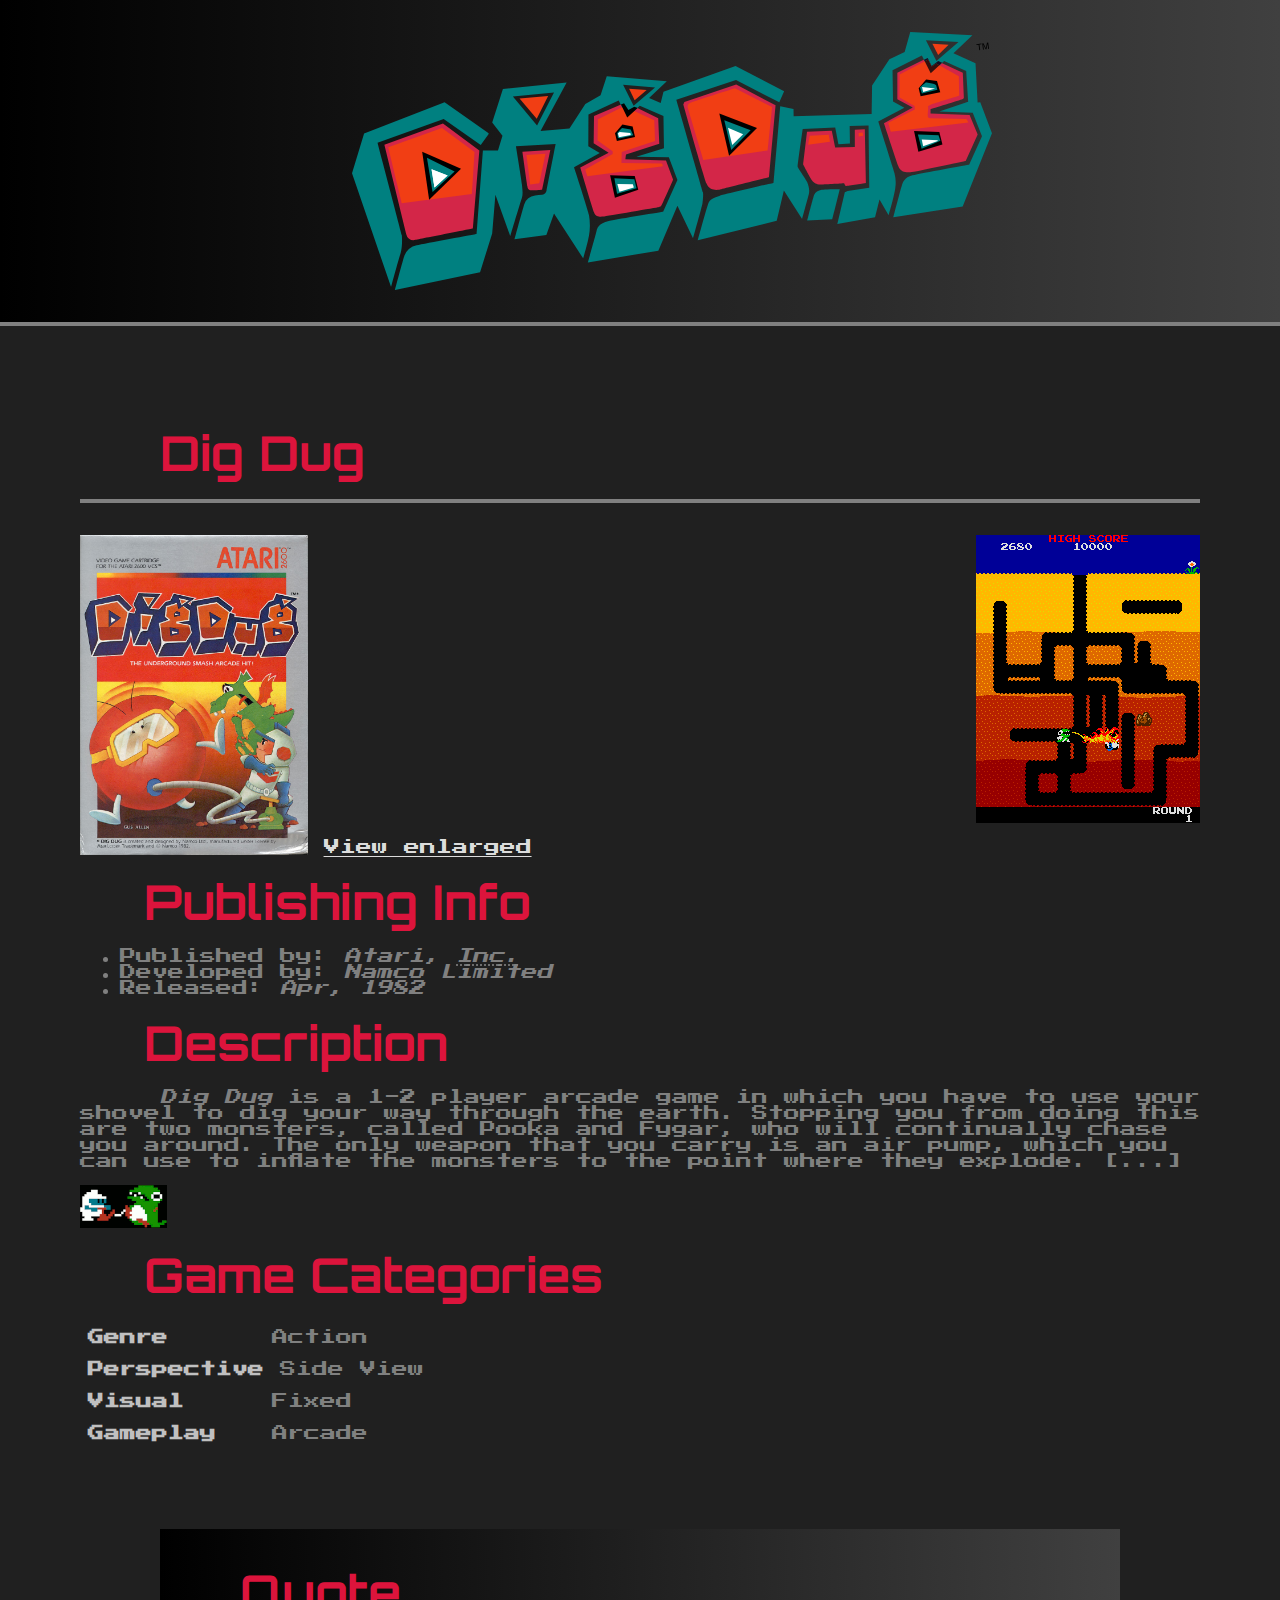
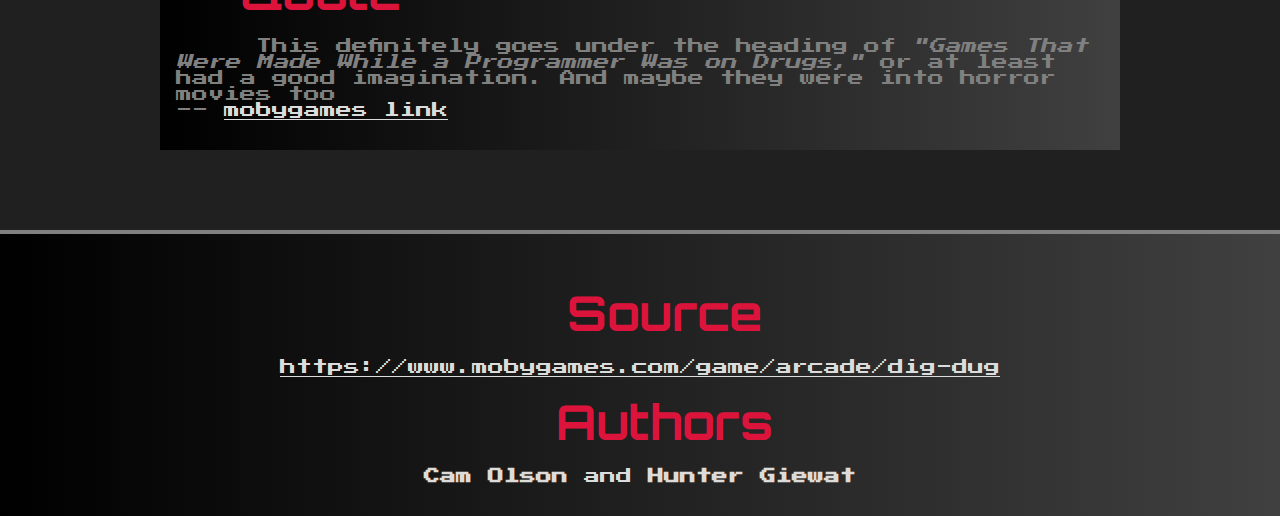
<file: game_final/index.html>
<!DOCTYPE html>
<html>
	<head>
		<meta charset="utf-8">
		<link rel="icon" type="image/png" href="favicomatic/favicon-32x32.png" sizes="32x32" />
		<link rel="icon" type="image/png" href="favicomatic/favicon-16x16.png" sizes="16x16" />
		<link href="https://fonts.googleapis.com/css?family=Orbitron|Press+Start+2P&display=swap" rel="stylesheet">
		
		<title>In-Class Exercise</title>
		<style>
			*{
				font-family: "Press Start 2P";
			}
			img.normal_image{
				height: 20rem;
			}
			body{
				background-color: rgba(32, 32, 32, 255);
				color: gray;
				margin: 0;
			}
			header{
				background-image: linear-gradient(to right, Black, rgba(64, 64, 64, 255));
				border-bottom: 0.25rem solid gray;
			}
			h1 { 
				font-family: "Orbitron";
				color: Crimson;
				border-bottom: 0.25rem solid gray;
				font-size: 3rem;
				padding: 1rem 1rem 1rem 5rem;
			}
			h2 {
				text-indent: 3rem;
				color: Crimson;
				font-family: "Orbitron";
				font-size: 3rem;
				margin: 1rem;
			}
			p {
				text-indent: 5rem;
			}
			main{
				margin: 5rem;
			}
			blockquote,.quote_text { 
				padding: 1rem;
				margin: 5rem;
			}
			.side{
				float:right;
			}
			a{
				color: gainsboro;
			}
			dl {
				display: flex;
				flex-flow: row wrap;
			}
			dt {
				flex-basis: 15%;
				padding: 0.5rem;
				text-align: left;
				color: Silver;
			}
			dd {
				flex-basis: 70%;
				flex-grow: 1;
				margin: 0;
				padding: 0.5rem;
			}
			blockquote,.quote_text{
				background-image: linear-gradient(to right, Black, rgba(64, 64, 64, 255));
			}
			footer{
				border-top: 0.25rem solid gray;
				background-image: linear-gradient(to right, Black, rgba(64, 64, 64, 255));
				padding: 2rem;
				text-align: center;
			}
			img#logo{
				width: 50%;
				height: auto;
				margin: 2rem;
				
				left: 50%;
				transform: translate(50%, 0);
			}
		</style>
	</head>
	<body>

		<header>
			<img id="logo" src="images/dig-dug.svg" alt="Dig-Dug logo">
		</header>

		<main>
			<h1>Dig Dug</h1>

			<div id="images">
				<img src="images/dig-dug-burnt.png" alt="dig dug screenshot" class="side">
				<img src="images/dig-dug-cover.jpg" alt="dig dug cover" class="normal_image">
				<a href="big/pic1.html">View enlarged</a>
			</div>

			<div id="publishing">
				<h2>Publishing Info</h2>
				<ul>
					<li>Published by: <i>Atari, <abbr title="Incorporated">Inc.</abbr></i></li>
					<li>Developed by: <i>Namco Limited</i></li>
					<li>Released: <i>Apr, 1982</i></li>
				</ul>
			</div>

			<div id="description">
				<h2>Description</h2>
				<p><i>Dig Dug</i> is a 1-2 player arcade game in which you have to use your shovel to dig your way through the earth. Stopping you from doing this are two monsters, called Pooka and Fygar, 
				who will continually chase you around. The only weapon that you carry is an air pump, which you can use to inflate the monsters to the point where they explode. [...]</p>
				<img src="images/fygar_inflate3.gif" alt="An enemy being inflated in Dig-Dug">
			</div>

			<div id="categories">
				<h2>Game Categories</h2>
				<dl>
					<dt><b>Genre</b></dt>
						<dd>Action</dd>
					<dt><b>Perspective</b></dt>
						<dd>Side View</dd>
					<dt><b>Visual</b></dt>
						<dd>Fixed</dd>
					<dt><b>Gameplay</b></dt>
						<dd>Arcade</dd>
				</dl>
			</div>

			<div id="quote" class="quote_text">
				<h2>Quote</h2>
				<p>This definitely goes under the heading of <i>"Games That Were Made While a Programmer Was on Drugs,"</i> or at least had a good imagination. And maybe they were into horror movies too<br>
				-- <a href="https://www.mobygames.com/mobyrank/source/sourceId,540/" target="_blank">mobygames link</a></p>
			</div>
			
		</main>

		<footer>
			<h2>Source</h2>
			<a href="https://www.mobygames.com/game/arcade/dig-dug">https://www.mobygames.com/game/arcade/dig-dug</a>
			<h2>Authors</h2>
			<a><b>Cam Olson</b> and <b>Hunter Giewat</b></a>

		</footer>

	</body>
</html>
</file>
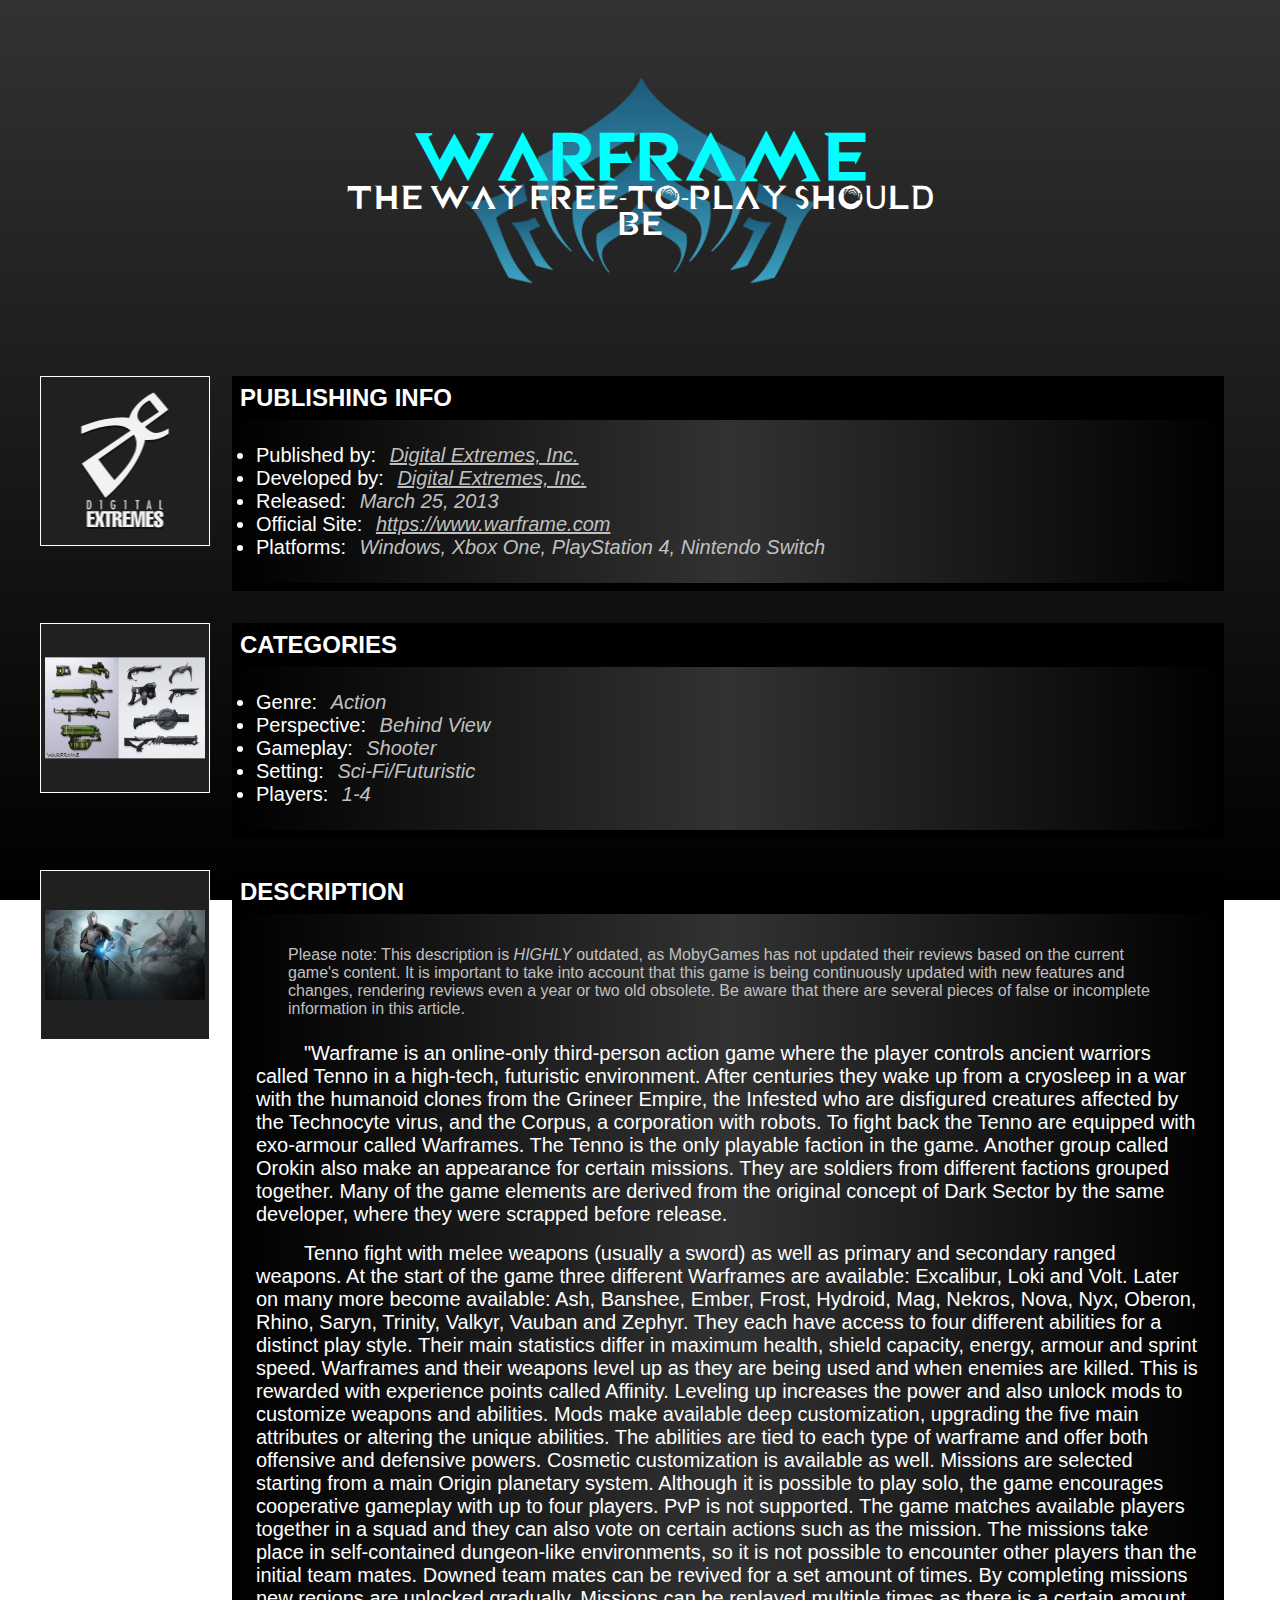
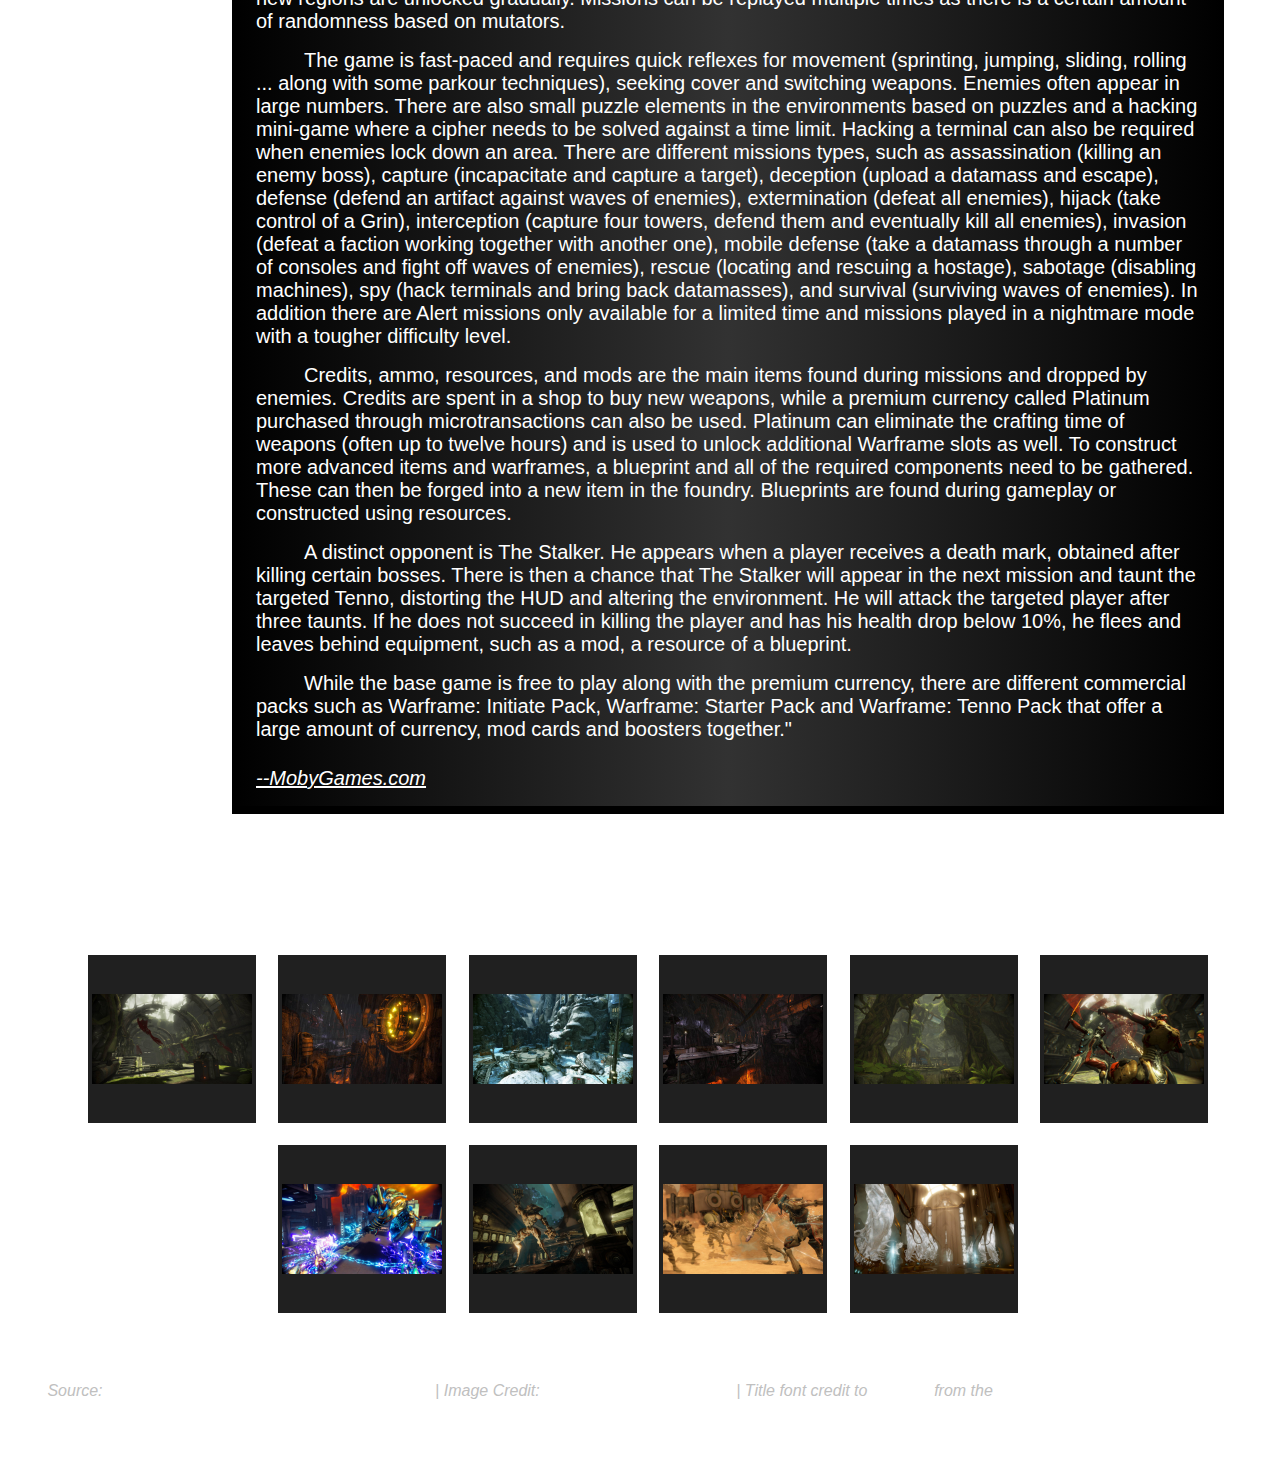
<file: HW Basic Game/index.html>
<!DOCTYPE html>
<html lang="en">
	<head>
		<meta charset="utf-8">
		<meta name="author" content="Cam Olson">
		<title>Homework: Basic Game</title>
		<link rel="stylesheet" href="media/styles/style.css">
		<link href="https://fonts.googleapis.com/css?family=Saira+Extra+Condensed&display=swap" rel="stylesheet">
	</head>
	<body>
		<header>
			<div>
				<h1>WARFRAME</h1>
				<h2>THE WAY FREE-TO-PLAY SHOULD BE</h2>
			</div>
		</header>
		
		<main>
			<article>
				<div class="image">
					<img src="media/images/logo.png", alt="Digital Extremes Logo">
				</div>
				<div class="text">
					<h1>PUBLISHING INFO</h1>
					<div class="content">
						<ul>
							<li>Published by: <a href="https://www.digitalextremes.com/" target="_blank">Digital Extremes, Inc.</a></li>
							<li>Developed by: <a href="https://www.digitalextremes.com/" target="_blank">Digital Extremes, Inc.</a></li>
							<li>Released: <i>March 25, 2013</i></li>
							<li>Official Site: <a href="https://www.warframe.com">https://www.warframe.com</a></li>
							<li>Platforms: <i>Windows, Xbox One, PlayStation 4, Nintendo Switch</i></li>
						<ul>
					</div>
				</div>
			</article>
			
			<article>
				<div class="image">
					<img src="media/images/guns.jpg" alt="Categories of Weapons">
				</div>
				<div class="text">
					<h1>CATEGORIES</h1>
					<div class="content">
						<ul>
							<li>Genre: <i>Action</i></li>
							<li>Perspective: <i>Behind View</i></li>
							<li>Gameplay: <i>Shooter</i></li>
							<li>Setting: <i>Sci-Fi/Futuristic</i></li>
							<li>Players: <i>1-4</i></li>
						<ul>
					</div>
				</div>
			</article>
			
			<article>
				<div class="image">
					<img src="media/images/excalibur.jpg" alt="The First Warframe Design">
				</div>
				<div class="text">
					<h1>DESCRIPTION</h1>
					<div class="content">
						<blockquote>Please note: This description is <i>HIGHLY</i> outdated, as MobyGames has not updated their reviews based on the current game's content. It is important to take into account
						that this game is being continuously updated with new features and changes, rendering reviews even a year or two old obsolete. Be aware that there are several pieces of false
						or incomplete information in this article.</blockquote>
					
						<p>"Warframe is an online-only third-person action game where the player controls ancient warriors called Tenno in a high-tech, futuristic environment. After centuries they wake up from 
						a cryosleep in a war with the humanoid clones from the Grineer Empire, the Infested who are disfigured creatures affected by the Technocyte virus, and the Corpus, a corporation with 
						robots. To fight back the Tenno are equipped with exo-armour called Warframes. The Tenno is the only playable faction in the game. Another group called Orokin also make an appearance 
						for certain missions. They are soldiers from different factions grouped together. Many of the game elements are derived from the original concept of Dark Sector by the same developer, 
						where they were scrapped before release.</p>
						
						<p>Tenno fight with melee weapons (usually a sword) as well as primary and secondary ranged weapons. At the start of the game three different Warframes are available: Excalibur, Loki 
						and Volt. Later on many more become available: Ash, Banshee, Ember, Frost, Hydroid, Mag, Nekros, Nova, Nyx, Oberon, Rhino, Saryn, Trinity, Valkyr, Vauban and Zephyr. They each have 
						access to four different abilities for a distinct play style. Their main statistics differ in maximum health, shield capacity, energy, armour and sprint speed. Warframes and their 
						weapons level up as they are being used and when enemies are killed. This is rewarded with experience points called Affinity. Leveling up increases the power and also unlock mods to 
						customize weapons and abilities. Mods make available deep customization, upgrading the five main attributes or altering the unique abilities. The abilities are tied to each type of 
						warframe and offer both offensive and defensive powers. Cosmetic customization is available as well. Missions are selected starting from a main Origin planetary system. Although it 
						is possible to play solo, the game encourages cooperative gameplay with up to four players. PvP is not supported. The game matches available players together in a squad and they can 
						also vote on certain actions such as the mission. The missions take place in self-contained dungeon-like environments, so it is not possible to encounter other players than the 
						initial team mates. Downed team mates can be revived for a set amount of times. By completing missions new regions are unlocked gradually. Missions can be replayed multiple times 
						as there is a certain amount of randomness based on mutators.</p>

						<p>The game is fast-paced and requires quick reflexes for movement (sprinting, jumping, sliding, rolling ... along with some parkour techniques), seeking cover and switching weapons. 
						Enemies often appear in large numbers. There are also small puzzle elements in the environments based on puzzles and a hacking mini-game where a cipher needs to be solved against a 
						time limit. Hacking a terminal can also be required when enemies lock down an area. There are different missions types, such as assassination (killing an enemy boss), capture 
						(incapacitate and capture a target), deception (upload a datamass and escape), defense (defend an artifact against waves of enemies), extermination (defeat all enemies), hijack 
						(take control of a Grin), interception (capture four towers, defend them and eventually kill all enemies), invasion (defeat a faction working together with another one), mobile 
						defense (take a datamass through a number of consoles and fight off waves of enemies), rescue (locating and rescuing a hostage), sabotage (disabling machines), spy (hack terminals 
						and bring back datamasses), and survival (surviving waves of enemies). In addition there are Alert missions only available for a limited time and missions played in a nightmare 
						mode with a tougher difficulty level.</p>

						<p>Credits, ammo, resources, and mods are the main items found during missions and dropped by enemies. Credits are spent in a shop to buy new weapons, while a premium currency called 
						Platinum purchased through microtransactions can also be used. Platinum can eliminate the crafting time of weapons (often up to twelve hours) and is used to unlock additional Warframe 
						slots as well. To construct more advanced items and warframes, a blueprint and all of the required components need to be gathered. These can then be forged into a new item in the 
						foundry. Blueprints are found during gameplay or constructed using resources.</p>
						
						<p>A distinct opponent is The Stalker. He appears when a player receives a death mark, obtained after killing certain bosses. There is then a chance that The Stalker will appear in 
						the next mission and taunt the targeted Tenno, distorting the HUD and altering the environment. He will attack the targeted player after three taunts. If he does not succeed in 
						killing the player and has his health drop below 10%, he flees and leaves behind equipment, such as a mod, a resource of a blueprint.</p>
						
						<p>While the base game is free to play along with the premium currency, there are different commercial packs such as Warframe: Initiate Pack, Warframe: Starter Pack and Warframe: 
						Tenno Pack that offer a large amount of currency, mod cards and boosters together."</p>
						
						<br>
						
						<a href="https://www.mobygames.com/game/warframe" target="_blank">--MobyGames.com</a>
					</div>
				</div>
			</article>
			
			<div id="gallery">
				<h1>Gallery</h1>
				
				<a class="image" href="media/images/screenshots/1.jpg" target="_blank">
					<img src="media/images/screenshots/1.jpg", alt="Gallery Image">
				</a>
				<a class="image" href="media/images/screenshots/2.jpg" target="_blank">
					<img src="media/images/screenshots/2.jpg", alt="Gallery Image">
				</a>
				<a class="image" href="media/images/screenshots/3.jpg" target="_blank">
					<img src="media/images/screenshots/3.jpg", alt="Gallery Image">
				</a>
				<a class="image" href="media/images/screenshots/4.jpg" target="_blank">
					<img src="media/images/screenshots/4.jpg", alt="Gallery Image">
				</a>
				<a class="image" href="media/images/screenshots/5.jpg" target="_blank">
					<img src="media/images/screenshots/5.jpg", alt="Gallery Image">
				</a>
				<a class="image" href="media/images/screenshots/6.jpg" target="_blank">
					<img src="media/images/screenshots/6.jpg", alt="Gallery Image">
				</a>
				<a class="image" href="media/images/screenshots/7.jpg" target="_blank">
					<img src="media/images/screenshots/7.jpg", alt="Gallery Image">
				</a>				
				<a class="image" href="media/images/screenshots/8.jpg" target="_blank">
					<img src="media/images/screenshots/8.jpg", alt="Gallery Image">
				</a>				
				<a class="image" href="media/images/screenshots/9.jpg" target="_blank">
					<img src="media/images/screenshots/9.jpg", alt="Gallery Image">
				</a>
				<a class="image" href="media/images/screenshots/10.jpg" target="_blank">
					<img src="media/images/screenshots/10.jpg", alt="Gallery Image">
				</a>
			</div>
		</main>
		
		<footer>
			<cite>Source: <a href="https://www.mobygames.com/game/warframe">https://www.mobygames.com/game/warframe</a> | Image Credit: <a href="https://www.warframe.com">https://www.warframe.com</a> | 
			Title font credit to <a href="https://forums.warframe.com/profile/812774-pitchers/" target="_blank">Pitchers</a> from the <a href="https://forums.warframe.com/" target="_blank">Warframe Forums</a> 
			<a href="https://forums.warframe.com/topic/880893-warframe-logo-fan-font/" target="_blank">(Original Post)</a></cite>
			<br><br>
			<a href="https://people.rit.edu/users/cso7654/235/index.html">Cameron Olson | Intro to Game Web Tech | Project 1</a>
		</footer>
	</body>
</html>
</file>
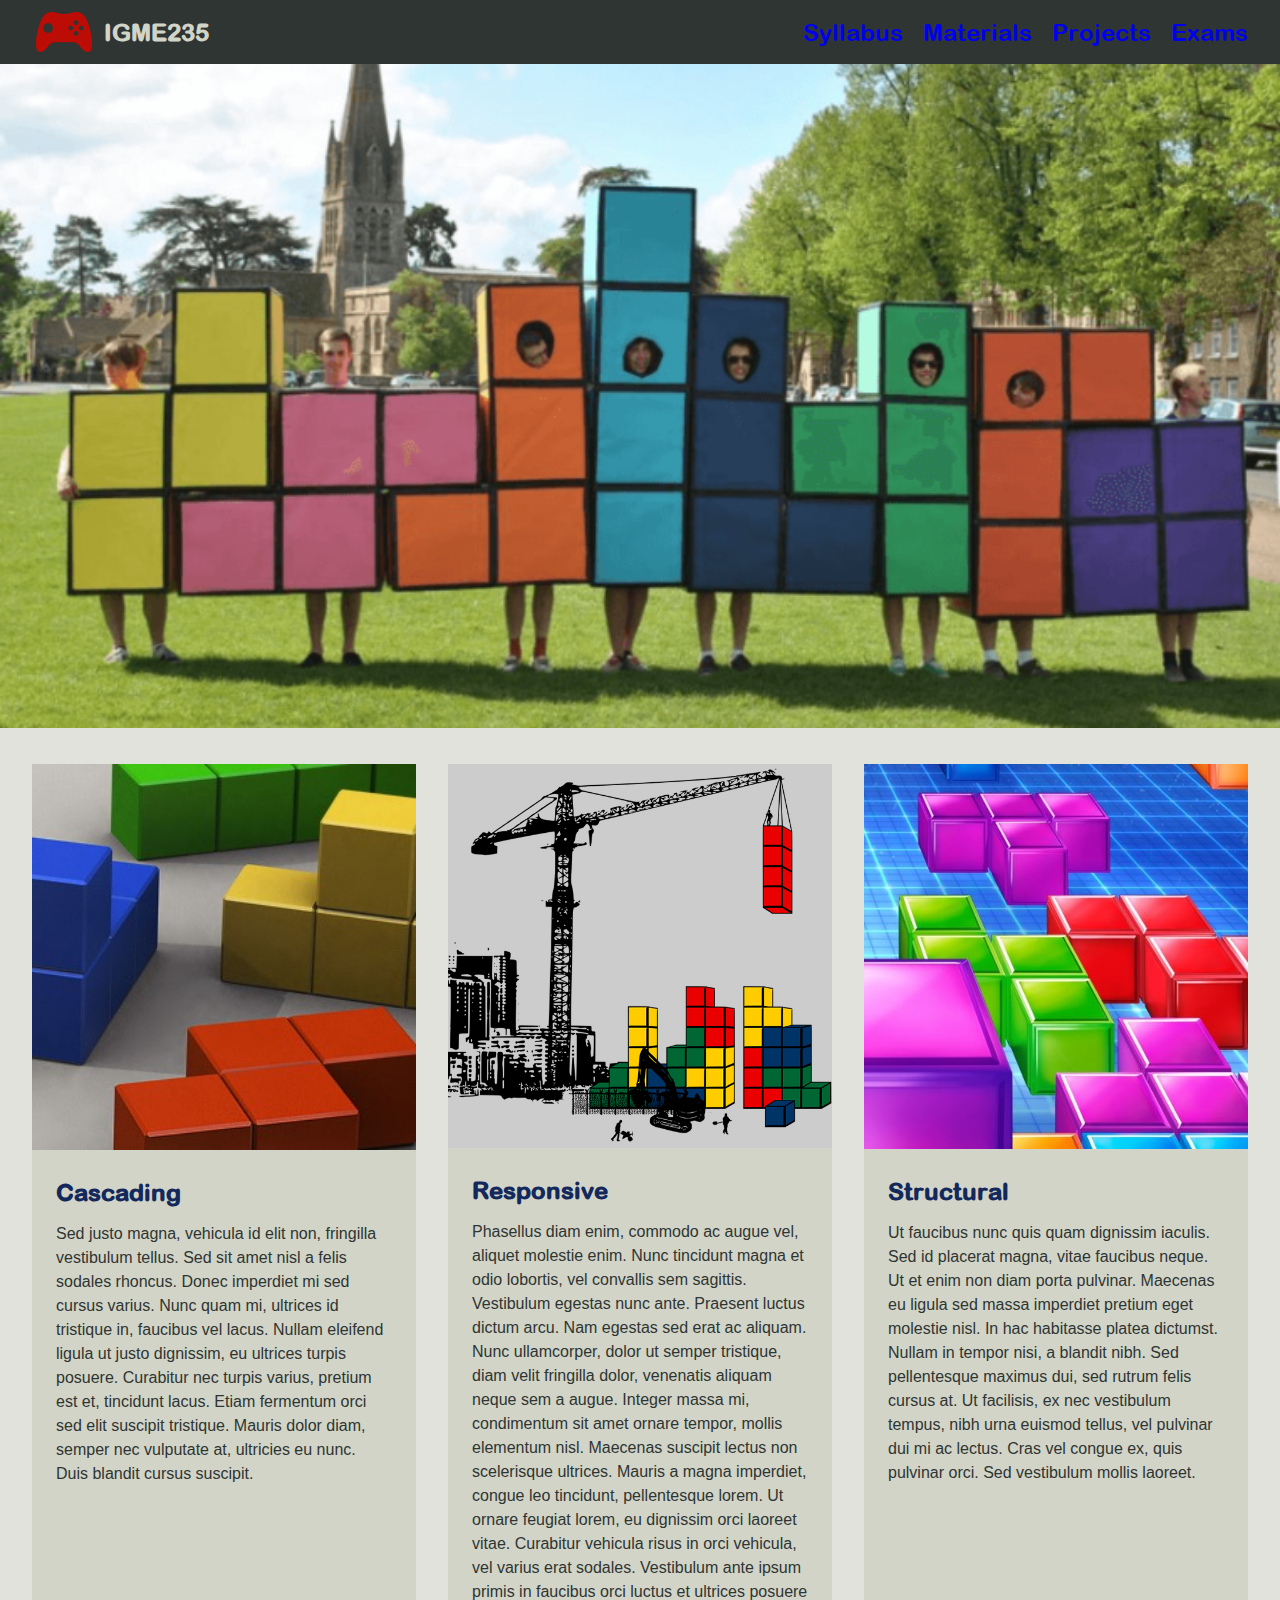
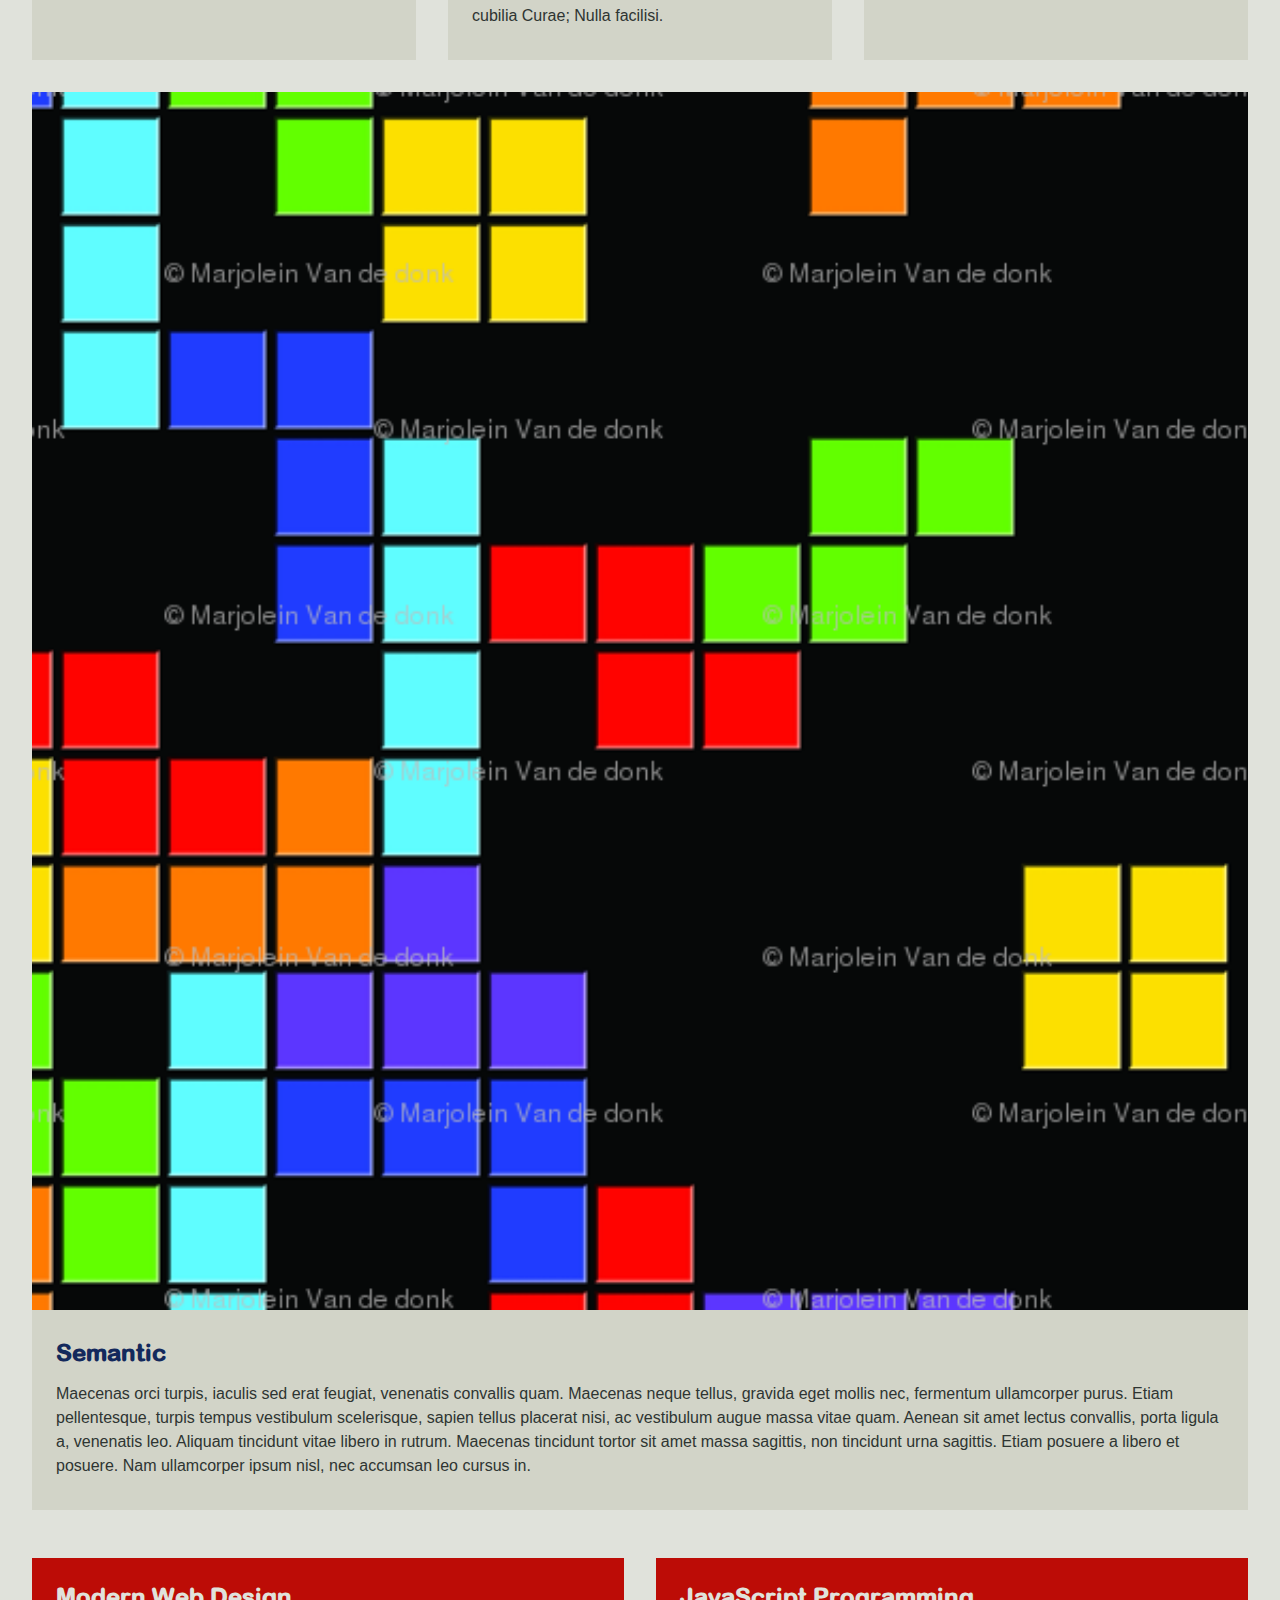
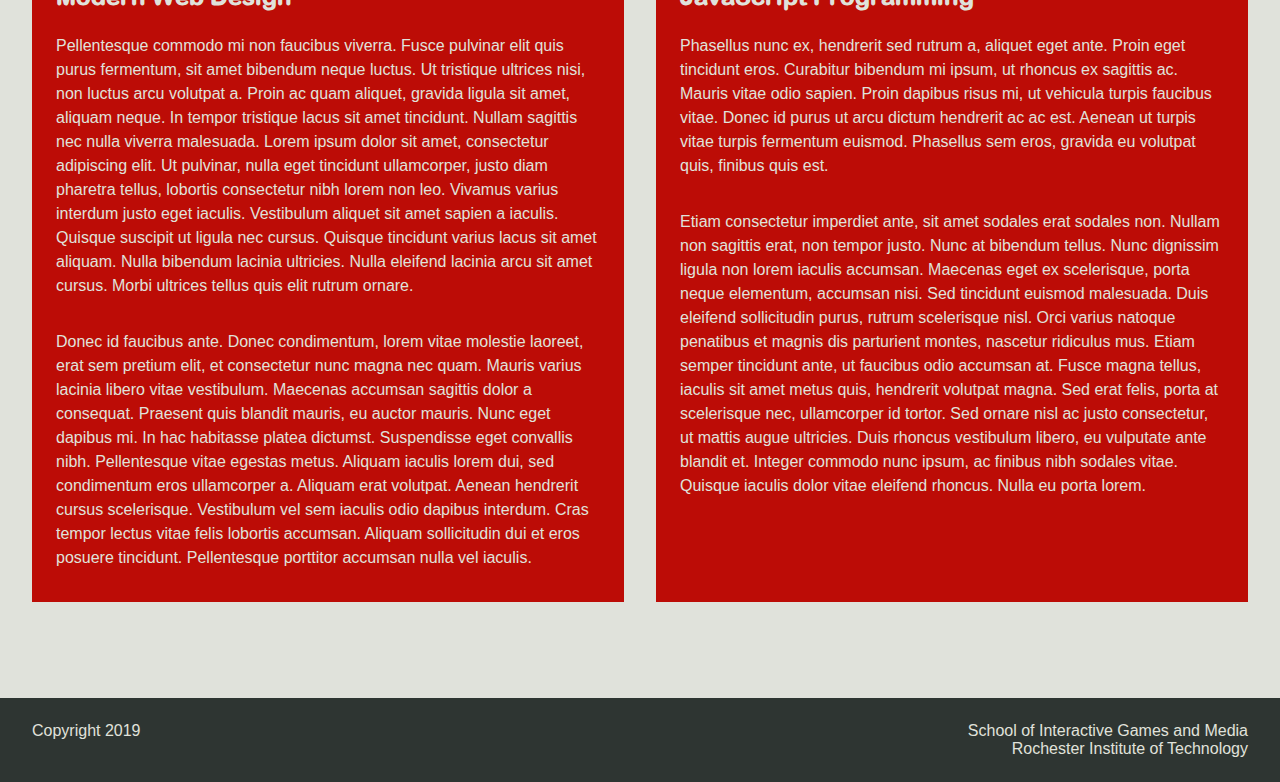
<file: HW Recreate Page/index.html>
<!DOCTYPE html>
<html lang="en">
	<head>
		<meta charset="utf-8">
		<title>IGME 235</title>
		<link rel="stylesheet" href="media/styles/style.css">
		<link rel="icon" type="image/png" href="media/images/controller.png">
	</head>
	<body>
		<header>
			<img src="media/images/controller.png" alt="controller icon">
			<h1>IGME235</h1>
			
			<div id="links">
				<a href="https://github.com/dccircuit/IGME-235-Fall-2019/blob/master/syllabus.md", target="_blank">Syllabus</a>
				<a href="https://github.com/dccircuit/IGME-235-Fall-2019" target="_blank">Materials</a>
				<a href="https://github.com/dccircuit/IGME-235-Fall-2019/tree/master/projects" target="_blank">Projects</a>
				<a href="https://live.staticflickr.com/5301/5599966437_245baed7e4_b.jpg">Exams</a>
			</div>
		</header>
		
		<content>
			<img src="media/images/homemade-tetris-from-reddit-768x513.png" alt="focus image">
			
			<section id="aspects">
				<section>
					<img src="media/images/tetris-hd-wallpapers-33758-3941517.jpg" alt="tetris wallpaper image">
					<article>
						<h1>Cascading</h1>
						<p>Sed justo magna, vehicula id elit non, fringilla vestibulum tellus. Sed sit amet nisl a felis sodales rhoncus. Donec imperdiet mi sed cursus varius. Nunc quam mi, ultrices id tristique in, faucibus vel lacus. Nullam eleifend ligula ut justo dignissim, eu ultrices turpis posuere. Curabitur nec turpis varius, pretium est et, tincidunt lacus. Etiam fermentum orci sed elit suscipit tristique. Mauris dolor diam, semper nec vulputate at, ultricies eu nunc. Duis blandit cursus suscipit.</p>
					</article>
				</section>
				
				<section>
					<img src="media/images/tetris-hd-wallpapers-33758-2927337.png" alt="tetris wallpaper image">
					<article>
						<h1>Responsive</h1>
						<p>Phasellus diam enim, commodo ac augue vel, aliquet molestie enim. Nunc tincidunt magna et odio lobortis, vel convallis sem sagittis. Vestibulum egestas nunc ante. Praesent luctus dictum arcu. Nam egestas sed erat ac aliquam. Nunc ullamcorper, dolor ut semper tristique, diam velit fringilla dolor, venenatis aliquam neque sem a augue. Integer massa mi, condimentum sit amet ornare tempor, mollis elementum nisl. Maecenas suscipit lectus non scelerisque ultrices. Mauris a magna imperdiet, congue leo tincidunt, pellentesque lorem. Ut ornare feugiat lorem, eu dignissim orci laoreet vitae. Curabitur vehicula risus in orci vehicula, vel varius erat sodales. Vestibulum ante ipsum primis in faucibus orci luctus et ultrices posuere cubilia Curae; Nulla facilisi.</p>
					</article>
				</section>
				
				<section>
					<img src="media/images/tetris-hd-wallpapers-33758-4492289.jpg" alt="tetris wallpaper image">
					<article>
						<h1>Structural</h1>
						<p>Ut faucibus nunc quis quam dignissim iaculis. Sed id placerat magna, vitae faucibus neque. Ut et enim non diam porta pulvinar. Maecenas eu ligula sed massa imperdiet pretium eget molestie nisl. In hac habitasse platea dictumst. Nullam in tempor nisi, a blandit nibh. Sed pellentesque maximus dui, sed rutrum felis cursus at. Ut facilisis, ex nec vestibulum tempus, nibh urna euismod tellus, vel pulvinar dui mi ac lectus. Cras vel congue ex, quis pulvinar orci. Sed vestibulum mollis laoreet.</p>
					</article>
				</section>
				
				<section>
					<img src="media/images/tetris-hd-wallpapers-33758-972386.png" alt="tetris wallpaper image">
					<article>
						<h1>Semantic</h1>
						<p>Maecenas orci turpis, iaculis sed erat feugiat, venenatis convallis quam. Maecenas neque tellus, gravida eget mollis nec, fermentum ullamcorper purus. Etiam pellentesque, turpis tempus vestibulum scelerisque, sapien tellus placerat nisi, ac vestibulum augue massa vitae quam. Aenean sit amet lectus convallis, porta ligula a, venenatis leo. Aliquam tincidunt vitae libero in rutrum. Maecenas tincidunt tortor sit amet massa sagittis, non tincidunt urna sagittis. Etiam posuere a libero et posuere. Nam ullamcorper ipsum nisl, nec accumsan leo cursus in.</p>
					</article>
				</section>
			</section>
			
			<section id="about">
				<article>
					<h1>Modern Web Design</h1>
					<p>Pellentesque commodo mi non faucibus viverra. Fusce pulvinar elit quis purus fermentum, sit amet bibendum neque luctus. Ut tristique ultrices nisi, non luctus arcu volutpat a. Proin ac quam aliquet, gravida ligula sit amet, aliquam neque. In tempor tristique lacus sit amet tincidunt. Nullam sagittis nec nulla viverra malesuada. Lorem ipsum dolor sit amet, consectetur adipiscing elit. Ut pulvinar, nulla eget tincidunt ullamcorper, justo diam pharetra tellus, lobortis consectetur nibh lorem non leo. Vivamus varius interdum justo eget iaculis. Vestibulum aliquet sit amet sapien a iaculis. Quisque suscipit ut ligula nec cursus. Quisque tincidunt varius lacus sit amet aliquam. Nulla bibendum lacinia ultricies. Nulla eleifend lacinia arcu sit amet cursus. Morbi ultrices tellus quis elit rutrum ornare.</p>
					<p>Donec id faucibus ante. Donec condimentum, lorem vitae molestie laoreet, erat sem pretium elit, et consectetur nunc magna nec quam. Mauris varius lacinia libero vitae vestibulum. Maecenas accumsan sagittis dolor a consequat. Praesent quis blandit mauris, eu auctor mauris. Nunc eget dapibus mi. In hac habitasse platea dictumst. Suspendisse eget convallis nibh. Pellentesque vitae egestas metus. Aliquam iaculis lorem dui, sed condimentum eros ullamcorper a. Aliquam erat volutpat. Aenean hendrerit cursus scelerisque. Vestibulum vel sem iaculis odio dapibus interdum. Cras tempor lectus vitae felis lobortis accumsan. Aliquam sollicitudin dui et eros posuere tincidunt. Pellentesque porttitor accumsan nulla vel iaculis.</p>
				</article>
				
				<article>
					<h1>JavaScript Programming</h1>
					<p>Phasellus nunc ex, hendrerit sed rutrum a, aliquet eget ante. Proin eget tincidunt eros. Curabitur bibendum mi ipsum, ut rhoncus ex sagittis ac. Mauris vitae odio sapien. Proin dapibus risus mi, ut vehicula turpis faucibus vitae. Donec id purus ut arcu dictum hendrerit ac ac est. Aenean ut turpis vitae turpis fermentum euismod. Phasellus sem eros, gravida eu volutpat quis, finibus quis est.</p>
					<p>Etiam consectetur imperdiet ante, sit amet sodales erat sodales non. Nullam non sagittis erat, non tempor justo. Nunc at bibendum tellus. Nunc dignissim ligula non lorem iaculis accumsan. Maecenas eget ex scelerisque, porta neque elementum, accumsan nisi. Sed tincidunt euismod malesuada. Duis eleifend sollicitudin purus, rutrum scelerisque nisl. Orci varius natoque penatibus et magnis dis parturient montes, nascetur ridiculus mus. Etiam semper tincidunt ante, ut faucibus odio accumsan at. Fusce magna tellus, iaculis sit amet metus quis, hendrerit volutpat magna. Sed erat felis, porta at scelerisque nec, ullamcorper id tortor. Sed ornare nisl ac justo consectetur, ut mattis augue ultricies. Duis rhoncus vestibulum libero, eu vulputate ante blandit et. Integer commodo nunc ipsum, ac finibus nibh sodales vitae. Quisque iaculis dolor vitae eleifend rhoncus. Nulla eu porta lorem.</p>
				</article>
			</section>
		</content>
		
		<footer>
			<p>Copyright 2019</p>
			<p id="holder">School of Interactive Games and Media<br>Rochester Institute of Technology</p>
		</footer>
	</body>
</html>
</file>
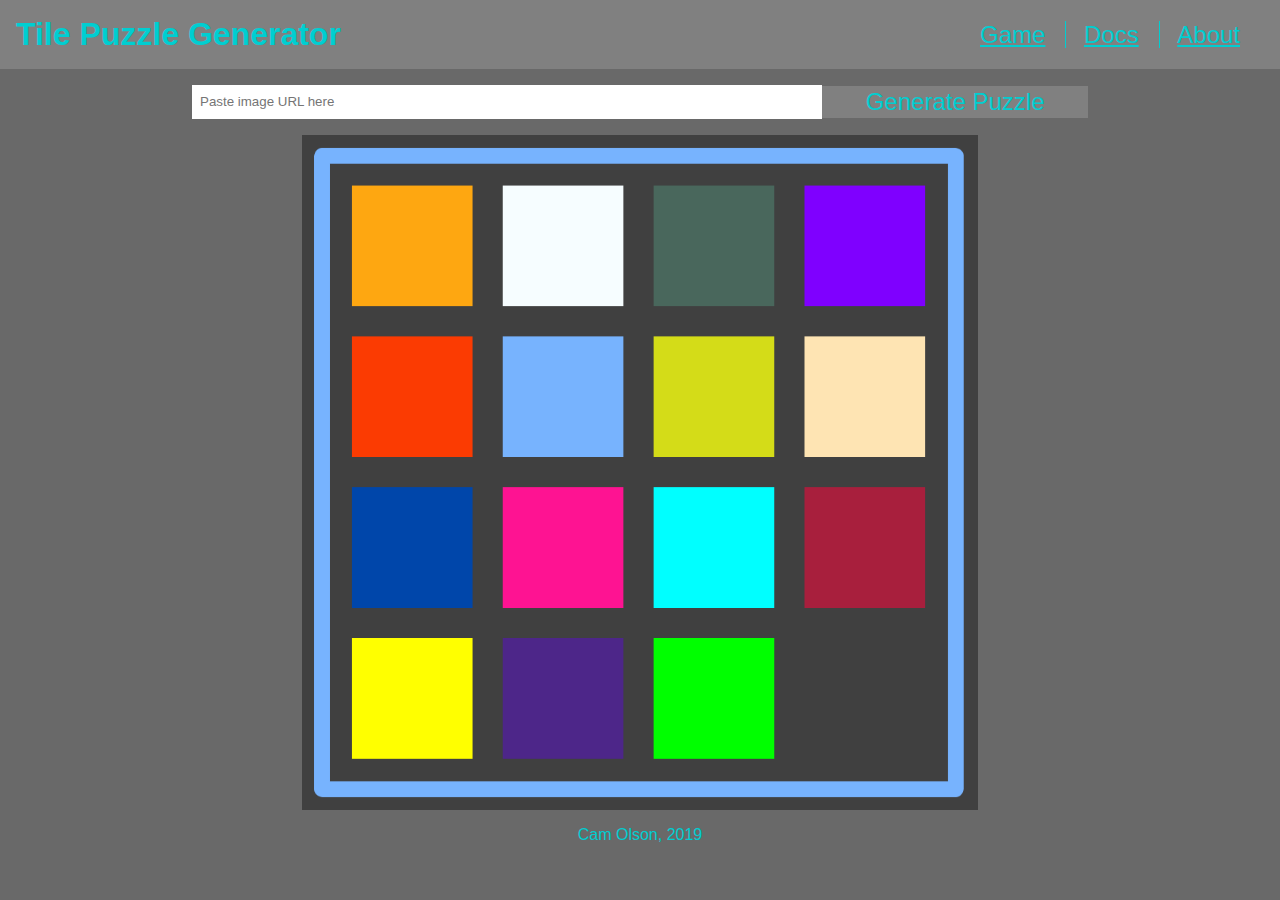
<file: project1/index.html>
<!DOCTYPE html>
<html lang="en">
	<head>
		<meta charset="UTF-8">
		<link rel="stylesheet" href="styles/style.css">
		<meta name="viewport" content="width=device-width, initial-scale=1.0">
		<title>Tile Puzzle Generator</title>
	</head>
	<body>
		<header>
			<h1>Tile Puzzle Generator</h1>
			<section id="navigation">
				<a class="nav" href="index.html">Game</a>
				<a class="nav" href="docs.html">Docs</a>
				<a class="nav" href="about.html">About</a>
			</section>
		</header>
		
		<content>
			<form id="image_link">
				<input type="text" name="url" placeholder="Paste image URL here">
				<input type="submit" value="Generate Puzzle">
			</form>
			<img src="media/images/game layout concept.png" alt="Concept image" id="concept_image">
			
		</content>
		
		<footer>
			<p>Cam Olson, 2019</p>
		</footer>
	</body>
</html>
</file>
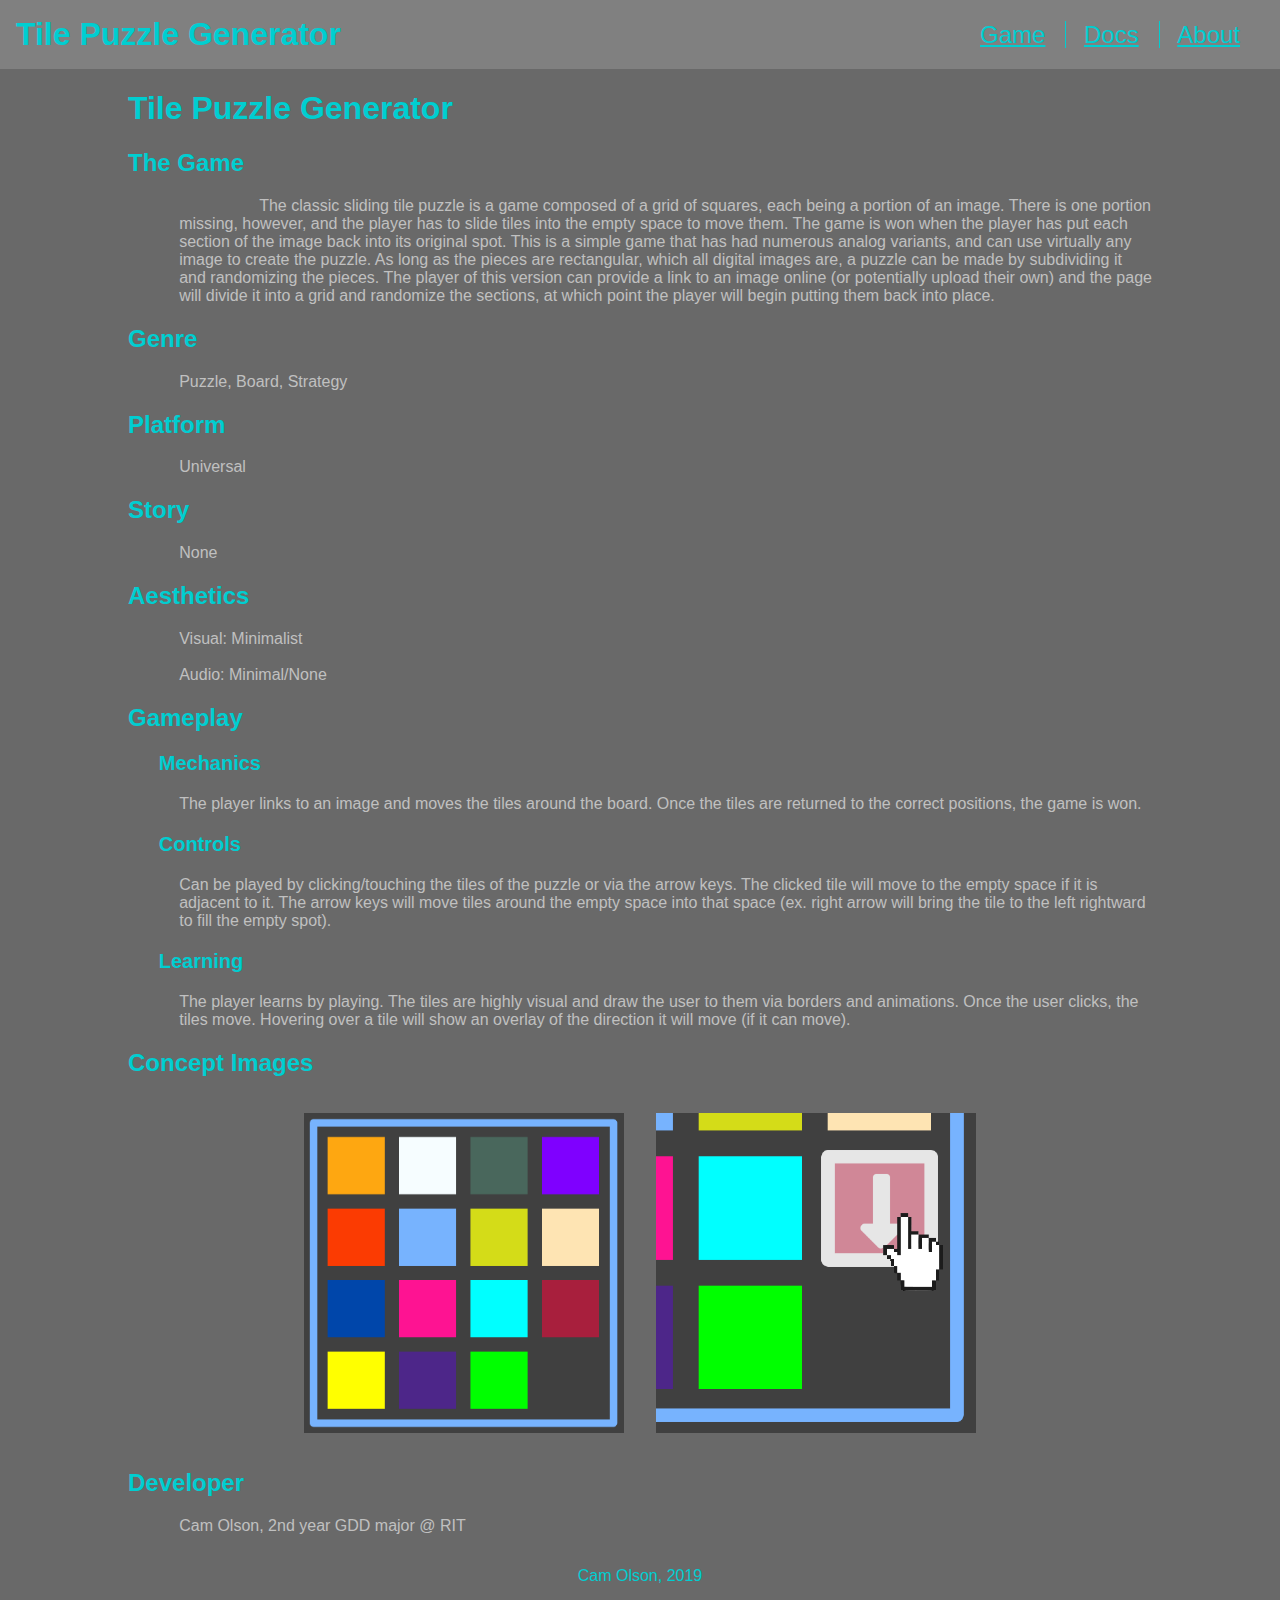
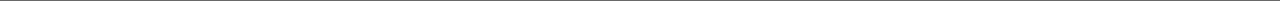
<file: project1/about.html>
<!DOCTYPE html>
<html lang="en">
	<head>
		<meta charset="UTF-8">
		<link rel="stylesheet" href="styles/style.css">
		<meta name="viewport" content="width=device-width, initial-scale=1.0">
		<title>Tile Puzzle Generator</title>
	</head>
	<body>
		<header>
			<h1>Tile Puzzle Generator</h1>
			<section id="navigation">
				<a class="nav" href="index.html">Game</a>
				<a class="nav" href="docs.html">Docs</a>
				<a class="nav" href="about.html">About</a>
			</section>
		</header>
		
		<content>
			<article>
				<h1>Tile Puzzle Generator</h1>
				<section id="description">
					<h2>The Game</h2>
					<p class="indented">
						The classic sliding tile puzzle is a game composed of a grid of squares, each being a portion of an image. There is one portion missing, however, and the player has to
						slide tiles into the empty space to move them. The game is won when the player has put each section of the image back into its original spot. This is a simple game that
						has had numerous analog variants, and can use virtually any image to create the puzzle. As long as the pieces are rectangular, which all digital images are, a puzzle can be
						made by subdividing it and randomizing the pieces. The player of this version can provide a link to an image online (or potentially upload their own) and the page will divide
						it into a grid and randomize the sections, at which point the player will begin putting them back into place.
					</p>
				</section>
				<section id="attributes">
					<h2>Genre</h2>
					<p>Puzzle, Board, Strategy</p>
					
					<h2>Platform</h2>
					<p>Universal</p>
					
					<h2>Story</h2>
					<p>None</p>
					
					<h2>Aesthetics</h2>
					<p>Visual: Minimalist
					<br><br>
					Audio: Minimal/None</p>
					
					<h2>Gameplay</h2>
					<h3>Mechanics</h3>
					<p>The player links to an image and moves the tiles around the board. Once the tiles are returned to the correct positions, the game is won.</p>
					<h3>Controls</h3>
					<p>Can be played by clicking/touching the tiles of the puzzle or via the arrow keys. The clicked tile will move to the empty space if it is adjacent to it. The arrow keys will
					move tiles around the empty space into that space (ex. right arrow will bring the tile to the left rightward to fill the empty spot).</p>
					<h3>Learning</h3>
					<p>The player learns by playing. The tiles are highly visual and draw the user to them via borders and animations. Once the user clicks, the tiles move. Hovering over a tile will
					show an overlay of the direction it will move (if it can move).</p>
					
					<h2>Concept Images</h2>
					<section class="images">
						<img src="media/images/game layout concept.png" alt="layout concept">
						<img src="media/images/move overlay concept.png" alt="overlay when hovering over a tile">
					</section>
					
					<h2>Developer</h2>
					<p>Cam Olson, 2nd year GDD major @ RIT</p>
					
				</section>
			</article>			
		</content>
		
		<footer>
			<p>Cam Olson, 2019</p>
		</footer>
	</body>
</html>
</file>
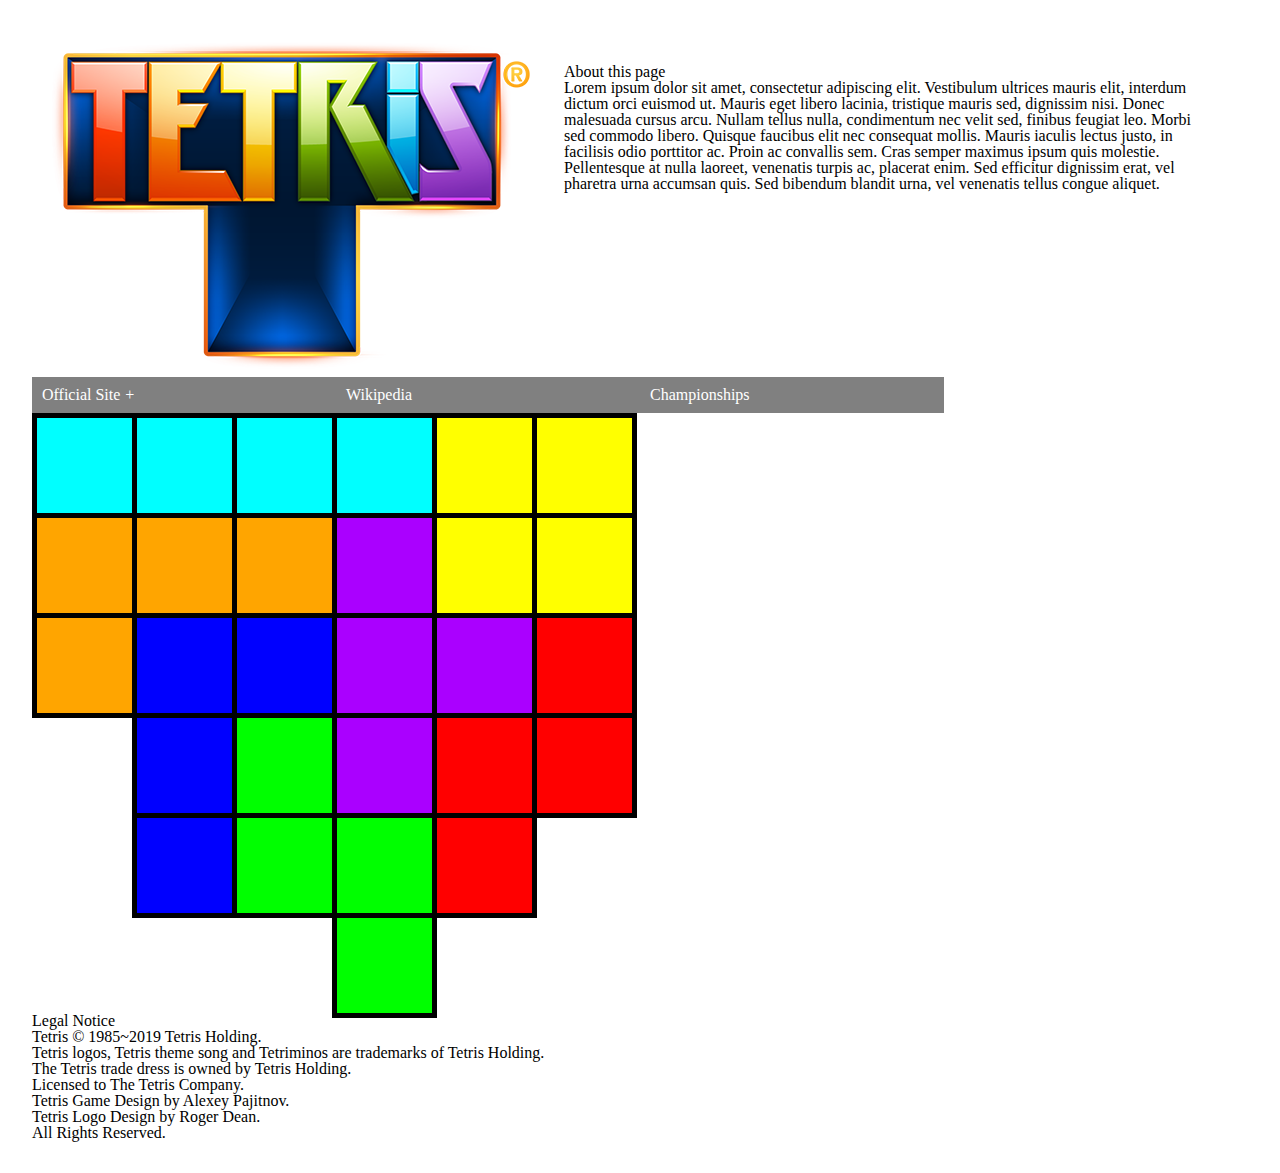
<file: tetris-grid/tetris-grid.html>
<!DOCTYPE html>

<!-- You'll make changes to this file and to
    css/gridstyles.css this time. No others.  -->

<html lang="en">

<head>
    <meta charset="UTF-8">
    <meta name="viewport" content="width=device-width, initial-scale=1.0">
    <meta http-equiv="X-UA-Compatible" content="ie=edge">
    <title>Tetris Grid</title>
    <link rel="stylesheet" href="css/reset.css">
    <!-- <link rel="stylesheet" href="css/normalize.css"> -->
    <!-- <link rel="stylesheet" href="css/bootstrap-reboot.css"> -->
    <link rel="stylesheet" href="css/gridstyles.css">
</head>

<body>
    <div id="wrapper">
        <h1 class="game">Tetris</h1>
        <section id="introduction">
            <h2>About this page</h2>
            <p>Lorem ipsum dolor sit amet, consectetur adipiscing elit. Vestibulum ultrices mauris elit, interdum dictum orci euismod ut. Mauris eget libero lacinia, tristique mauris sed, dignissim nisi. Donec malesuada cursus arcu. Nullam tellus nulla, condimentum nec velit sed, finibus feugiat leo. Morbi sed commodo libero. Quisque faucibus elit nec consequat mollis. Mauris iaculis lectus justo, in facilisis odio porttitor ac. Proin ac convallis sem. Cras semper maximus ipsum quis molestie. Pellentesque at nulla laoreet, venenatis turpis ac, placerat enim. Sed efficitur dignissim erat, vel pharetra urna accumsan quis. Sed bibendum blandit urna, vel venenatis tellus congue aliquet.</p>
        </section>
        <ul class="menu">
            <li class="submenu"><a href="http://tetris.com">Official Site</a>
				<ul>
					<li><a href="">Link 1</a></li>
					<li><a href="">Link 2</a></li>
					<li><a href="">Link 3</a></li>
				</ul>
			</li>
            <li><a href="https://en.wikipedia.org/wiki/Tetris">Wikipedia</a></li>
            <li><a href="https://thectwc.com">Championships</a></li>
        </ul>

        <section id="tetgrid">
            <div class="tet" id="i">
                <img src="images/Tetris_I.svg" alt="I-Block">
            </div>
            <div class="tet" id="j">
                <img src="images/Tetris_J.svg" alt="J-Block">
            </div>
            <div class="tet" id="l">
                <img src="images/Tetris_L.svg" alt="L-Block">
            </div>
            <div class="tet" id="o">
                <img src="images/Tetris_O.svg" alt="O-Block">
            </div>
            <div class="tet" id="s">
                <img src="images/Tetris_S.svg" alt="S-Block">
            </div>
            <div class="tet" id="t">
                <img src="images/Tetris_T.svg" alt="T-Block">
            </div>
            <div class="tet" id="z">
                <img src="images/Tetris_Z.svg" alt="Z-Block">
            </div>
        </section>
        <footer>
            <h3>Legal Notice</h3>
            Tetris © 1985~2019 Tetris Holding.<br>
            Tetris logos, Tetris theme song and Tetriminos are trademarks of Tetris Holding.<br>
            The Tetris trade dress is owned by Tetris Holding.<br>
            Licensed to The Tetris Company.<br>
            Tetris Game Design by Alexey Pajitnov.<br>
            Tetris Logo Design by Roger Dean.<br>
            All Rights Reserved.<br>
        </footer>
    </div>
</body>

</html>
</file>
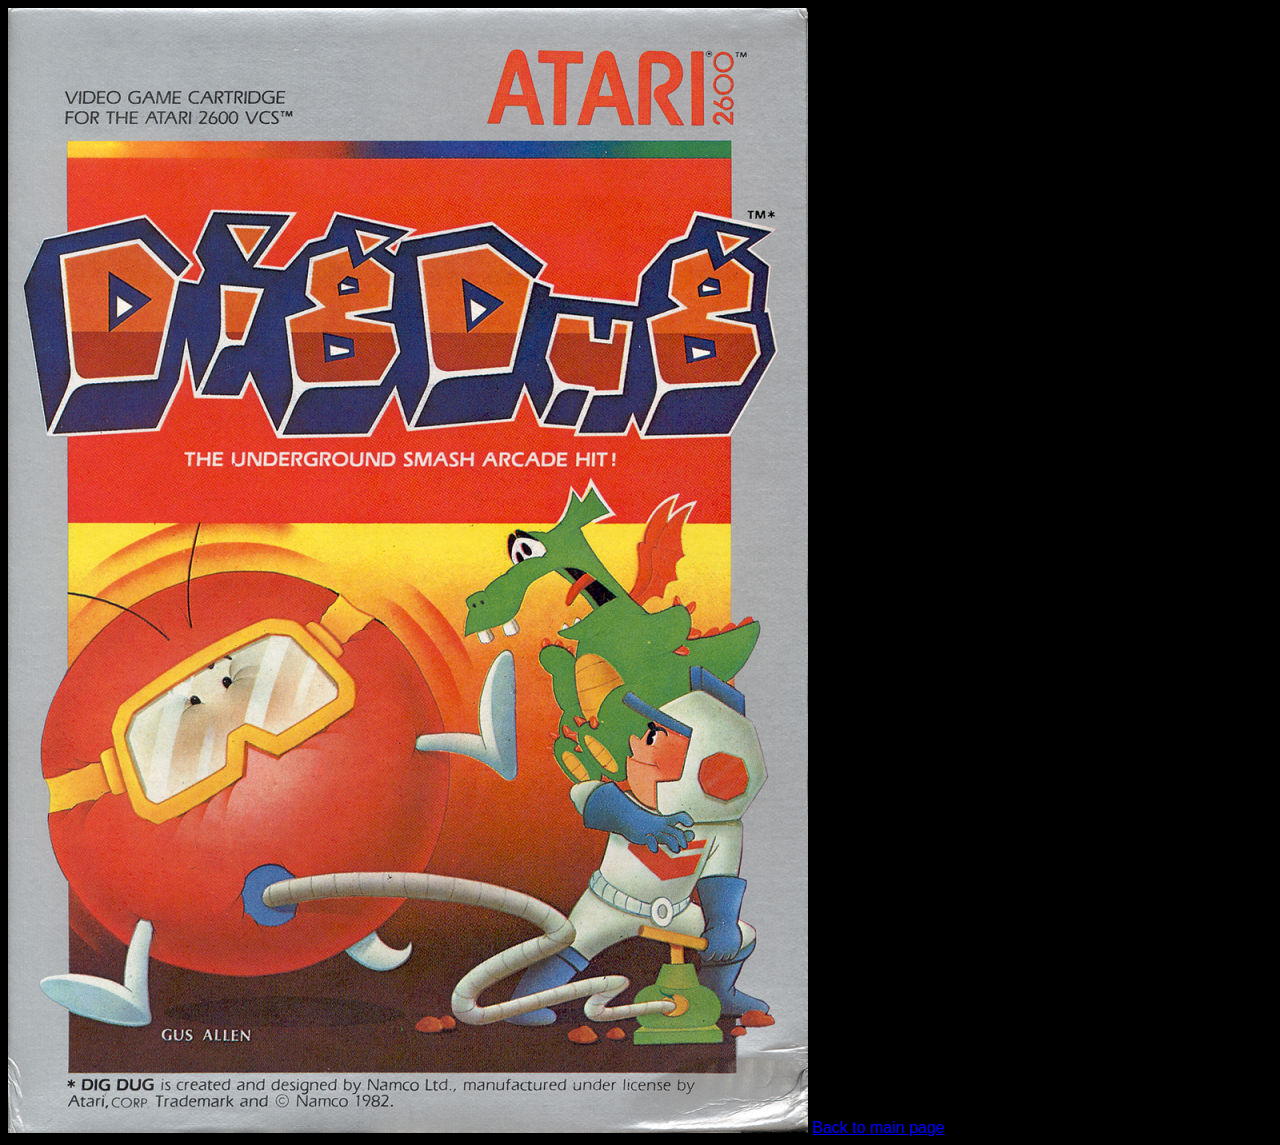
<file: game_final/big/pic1.html>
<!DOCTYPE html>
<html>
	<head>
		<meta charset="utf-8">
		<title>A Big Image</title>
		<style>
			body{
				background-color: black;
				color: gray;
				font-family: sans-serif;
			}
		</style>
	</head>
	<body>
		<img src="../images/dig-dug-cover.jpg" alt="dig dug cover">
		<a href="../index.html">Back to main page</a>
	</body>
</html>
</file>
<file: HW Basic Game/media/styles/style.css>
body{
	background-image: linear-gradient(rgba(50, 50, 50, 255), Black);
	background-attachment: fixed;
	font-family: sans-serif;
	padding: 1rem;
}
/*Header*/
header{
	background-image: url("../../media/images/lotus.png");
	background-repeat: no-repeat;
	background-size: 30rem 20rem;
	background-position: center;
	width: 100%;
	height: 20rem;
	text-align: center;
	vertical-align: middle;
	position: relative;
}
header>div{
	font-family: WarframeFanFont;
	vertical-align: middle;
	position: absolute;
	top: 50%;
	left: 50%;
	transform: translate(-50%, -50%);
}
header>div>h1{
	color: Cyan;
	font-size: 3rem;
	margin: 0;
}
header>div>h2{
	font-weight: 300;
	color: White;
	font-size: 1.5rem;
	margin: 0;
}

/*Body and Content*/
main>article>div.image{
	border: 0.05rem solid White;
	background-color: rgba(32, 32, 32, 32);
	width: 10rem;
	height: 10rem;
	float: left;
	margin-left: 1rem;
	padding: 0.25rem;
	position: relative;
}
main>article>div.image>img{
	height: auto;
	width: auto;
	max-width: 10rem;
	max-height: 10rem;
	display: inline;
	position: absolute;
	top: 50%;
	left: 50%;
	transform: translate(-50%, -50%);
}
main>article>div.text{
	margin: 2rem;
	background-color: Black;
	padding-bottom: 0.5rem;
	margin-left: 13rem;
	position: relative;
}
main>article>div.text>h1{
	background-color: Black;
	color: White;
	font-size: 1.5rem;
	padding: 0.5rem;
	margin: 0;
}
main>article>div.text>div.content{
	background-image: linear-gradient(to right, Black, rgba(50, 50, 50, 255), Black);
	padding: 1rem;
	margin: 0;
}
main>article>div.text>div.content>blockquote{
	color: Silver;
	font-size: 1rem;
	margin: 0, 2rem, 2rem, 2rem;
}
main>article>div.text>div.content>p{
	color: White;
	font-size: 1.25rem;
	padding: 0.5rem;
	margin: 0;
	text-indent: 3rem;
}
main>article>div.text>div.content>a{
	color: White;
	font-size: 1.25rem;
	padding: 0.5rem;
	margin: 0;
	font-style: italic;
}
main>article>div.text>div.content>a:visited{
	color: Gray;
	font-size: 1.25rem;
	padding: 0.5rem;
	margin: 0;
	font-style: italic;
}
main>article>div.text>div.content>ul{
	color: White;
	font-size: 1.25rem;
	padding: 0.5rem;
	margin: 0;
}
main>article>div.text>div.content>ul>li>i{
	color: Silver;
	font-size: 1.25rem;
	padding: 0.5rem;
	margin: 0;
}
main>article>div.text>div.content>ul>li>a{
	color: Silver;
	font-size: 1.25rem;
	padding: 0.5rem;
	margin: 0;
	font-style: italic;
}
main>article>div.text>div.content>ul>li>a:visited{
	color: Gray;
	font-size: 1.25rem;
	padding: 0.5rem;
	margin: 0;
	font-style: italic;
}

/*Gallery*/
main>div#gallery{
	margin-bottom: 3rem;
	text-align: center;
}
main>div#gallery>h1{
	text-align: left;
	font-size: 3rem;
	font-weight: 10;
	color: White;
	font-family: 'Saira Extra Condensed', sans-serif;
	letter-spacing: 1rem;
	width: 100%;
	border-bottom: 0.05rem solid White;
}
main>div#gallery>a.image{
	border: 0.05rem solid White;
	background-color: rgba(32, 32, 32, 32);
	width: 10rem;
	height: 10rem;
	margin-left: 1rem;
	margin-bottom: 1rem;
	padding: 0.25rem;
	position: relative;
	display: inline-block;
}
main>div#gallery>a.image>img{
	height: auto;
	width: auto;
	max-width: 10rem;
	max-height: 10rem;
	display: inline;
	position: absolute;
	top: 50%;
	left: 50%;
	transform: translate(-50%, -50%);
}

/*Footer*/
footer{
	width: 100%;
	bottom: 0;
	text-align: center;
	color: Silver;
	font-size: 1rem;
}
footer>cite>a{
	color: White;
}
footer>cite>a:visited{
	color: Gray;
}
footer>a{
	color: White;
}
footer>a:visited{
	color: Gray;
}

@font-face {
  font-family: WarframeFanFont;
  src: url('../fonts/WarframeFanFont_b1.ttf');
}
</file>
<file: HW Recreate Page/media/styles/style.css>
body{
	background-color: #e0e2db;
	margin: 0;
	padding: 0;
}

header{
	background-color: #2e3532;
	font-family: "Arial Rounded MT Bold";
	color: #d2d4c8;
	display: flex;
	flex-direction: row;
	align-items: center;
	height: 4rem;
}
header>img{
	padding: 0rem 2rem 0rem 2rem;
	width: 4rem;
	height: 4rem;
}
header>h1{
	font-size: 1.5rem;
	padding: 0;
	margin-left: -1.5rem;
}
header>div#links{
	margin-left: auto;
	margin-right: 2rem;
}
header>div#links>a{
	font-size: 1.5rem;
	margin-left: 1rem;
}

content>img{
	width: 100%;
	height: auto;
}
content>section{
	margin: 1rem;
}
content>section#aspects{
	display: flex;
	flex-direction: row;
	flex-wrap: wrap;
	justify-content: center;
}
content>section#aspects>section{
	background-color: #d2d4c8;
	margin: 1rem;
	flex-grow: 1;
	flex-basis: 20rem;
	flex-shrink: 0;
}
content>section#aspects>section>img{
	width: 100%;
	height: auto;
}
content>section#aspects>section>article{
	margin: 1.5rem;
	margin-bottom: 2rem;
}
content>section#aspects>section>article>h1{
	font-family: "Arial Rounded MT Bold";
	color: #13295c;
	margin-bottom: 1rem;
	font-size: 1.5rem;
}
content>section#aspects>section>article>p{
	font-family: "Arial";
	color: #2e3532;
	font-size: 1rem;
	line-height: 1.5rem;
}
content>section#about{
	display: flex;
	flex-direction: row;
	flex-wrap: wrap;
	justify-content: center;
	margin-bottom: 5rem;
}
content>section#about>article{
	background-color: #bc0c06;
	color: #e0e2db;
	margin: 1rem;
	flex-grow: 1;
	flex-basis: 30rem;
	flex-shrink: 0;
}
content>section#about>article>h1{
	font-family: "Arial Rounded MT Bold";
	font-size: 1.5rem;
	margin: 1.5rem;
}
content>section#about>article>p{
	font-family: "Arial";
	margin: 1.5rem;
	line-height: 1.5rem;
	margin-bottom: 2rem;
}

footer{
	background-color: #2e3532;
	color: #e0e2db;
	font-family: "Arial";
	bottom: 0;
	padding: 0.5rem 2rem 0.5rem 2rem;
	margin: 0;
	display: flex;
	flex-direction: row;
}
footer>p#holder{
	margin-left: auto;
	text-align: right;
}

a{
	text-decoration: none;
}
a:visited{
	color: #d2d4c8;
}
a:hover{
	color: #bc0c06;
}

@font-face{
	font-family: "Arial Rounded MT Bold";
	src: url(../fonts/ARLRDBD_0.TTF);
}
</file>
<file: project1/styles/style.css>
body{
	background-color: DimGray;
	margin: 0;
	padding: 0;
}
header{
	background-color: Gray;
	max-width: 100%;
	color: DarkTurquoise;
	margin: 0;
	padding: 1rem;
	display: flex;
	flex-direction: row;
	align-items: center;
}
header>h1{
	font-family: sans-serif;
	font-size: 2rem;
	margin: 0;
}
header>section#navigation{
	margin-left: auto;
	margin-right: 1rem;
}
header>section#navigation>a.nav{
	color: DarkTurquoise;
	font-family: sans-serif;
	font-size: 1.5rem;
	margin: 0.5rem;
	transition: 0.25s color;
}
header>section#navigation>a.nav:visited{
	color: DarkTurquoise;
}
header>section#navigation>a.nav:hover{
	color: Silver;
}
header>section#navigation>a.nav:not(:first-child) {
    border-left: 0.1rem solid DarkTurquoise;
	padding-left: 1.1rem;
}
content{
	display: flex;
	flex-direction: column;
	align-items: center;
}
form#image_link{
	margin: 1rem;
	display: flex;
	flex-direction: row;
	align-items: center;
	width: 70%;
}
form#image_link>input[type=text]{
	background-color: White;
	border: none;
	outline: none;
	flex-basis: 70%;
	padding-left: 0.5rem;
	line-height: 2rem;
}
form#image_link>input[type=submit]{
	background-color: Gray;
	border: none;
	outline: none;
	flex-basis: 30%;
	color: DarkTurquoise;
	line-height: 2rem;
	font-size: 1.5rem;
	margin: 0;
	padding: 0;
	transition: 0.25s background-color;
}
form#image_link>input[type=submit]:hover{
	background-color: Silver;
}
img#concept_image{
	display: block;
	margin-left: auto;
	margin-right: auto;
	height: 75vh;
}
content>article{
	max-width: 80%;
}
article{
	font-family: sans-serif;
	color: Silver;
}
article>h1{
	color: DarkTurquoise;
	font-size: 2rem;
}
article>section>h2{
	color: DarkTurquoise;
	font-size: 1.5rem;
}
article>section>h3{
	color: DarkTurquoise;
	font-size: 1.25rem;
	margin-left: 3%;
}
article>section>p{
	font-size: 1rem;
	margin-left: 5%;
}
article>section>p.indented{
	text-indent: 5rem;
}
section.images{
	display: flex;
	flex-direction: row;
	align-items: center;
	justify-content: center;
	flex-wrap: wrap;
}
section.images>img{
	height: 20rem;
	margin: 1rem;
}
footer{
	width: 100%;
	text-align: center;
	font-family: sans-serif;
	font-size: 1rem;
	bottom: 0;
	color: DarkTurquoise;
}
</file>
<file: tetris-grid/css/gridstyles.css>
body{
	padding: 2rem;
}
#wrapper{
	display: grid;
	grid-template-areas:
		"logo" 
		"menu" 
		"intro" 
		"playground" 
		"footer";
}
@media only screen and (min-width:850px){
	#wrapper{
		display: grid;
		grid-template-areas:
			"logo       intro"
			"menu       menu"
			"playground playground"
			"footer     footer";
		grid-template-columns: 500px 1fr;
		grid-template-rows: 345px auto auto auto;
	}
}
h1.game { 
	grid-area: logo;
	width: 500px;
	height: 345px;
	background: url(../images/tetris-logo.png) no-repeat;
	text-indent: -9999px;
}
ul.menu { 
	grid-area: menu; 
	list-style: none;
    margin: 0;
    padding: 0;
    display: flex;
	flex-wrap: wrap;
}
.menu a {
    display: block;
    background: gray;
    padding: 10px;
    color: white;
    text-decoration: none;
	transition: transform 0.1s ease-in, background-color 0.5s linear;
}
.menu li {
    width: 25%;
}
@media (max-width: 550px) {
	.menu li {
		width: 100%;
	}
}
.menu a:hover {
	background: red;
	color: yellow;
	transform:scale(1.1);
}
ul.menu ul li {
    width:100%;
}
ul.menu ul {
    display:none;
}
ul.menu li:hover ul {
    display:flex;
}
.menu .submenu li>a {
    background:red;
    color:yellow;
}
.menu .submenu>a:after {
    content: "+";
    padding-left:5px;
}
#introduction { 
	grid-area: intro; 
	margin: 2rem;}
#tetgrid {
	grid-area: playground; 
	display: grid;
    grid-template-columns: repeat(6, 100px);
    grid-template-rows: repeat(6, 100px);
}
div.tet {
    overflow: visible;
}
#o {
    grid-column: 5/span 1;
    grid-row: 1/span 2;
}
#i {
    grid-column: 1/span 3;
    grid-row: span 1;
}
#z{
	grid-column: 5/span 2;
    grid-row: 3/span 3;
	transform-origin: 0 0;
	transform: translateX(205px) rotate(90deg);
}
#l{
	grid-column: 1/span 2;
	grid-row: 2/span 1;
}
#s{
	grid-column: 3/span 2;
	grid-row: 5/span 1;
	transform-origin: 0 0;
	transform: translateY(205px) rotate(-90deg);
}
#j{
	grid-column: 2/span 2;
	grid-row: 4/span 1;
	transform-origin: 0 0;
	transform: translateY(205px) rotate(-90deg);
}
#t{
	grid-column: 4/span 2;
	grid-row: 3/span 1;
	transform-origin: 0 0;
	transform: translateY(205px) rotate(-90deg);
}
img {
    transition-property: transform;
    transition-duration: 0.5s;
}
img:hover {
	transition-property: transform;
	transition-duration: 0.5s;
    transform: scale(1.1);
}
footer { grid-area: footer; }
</file>
